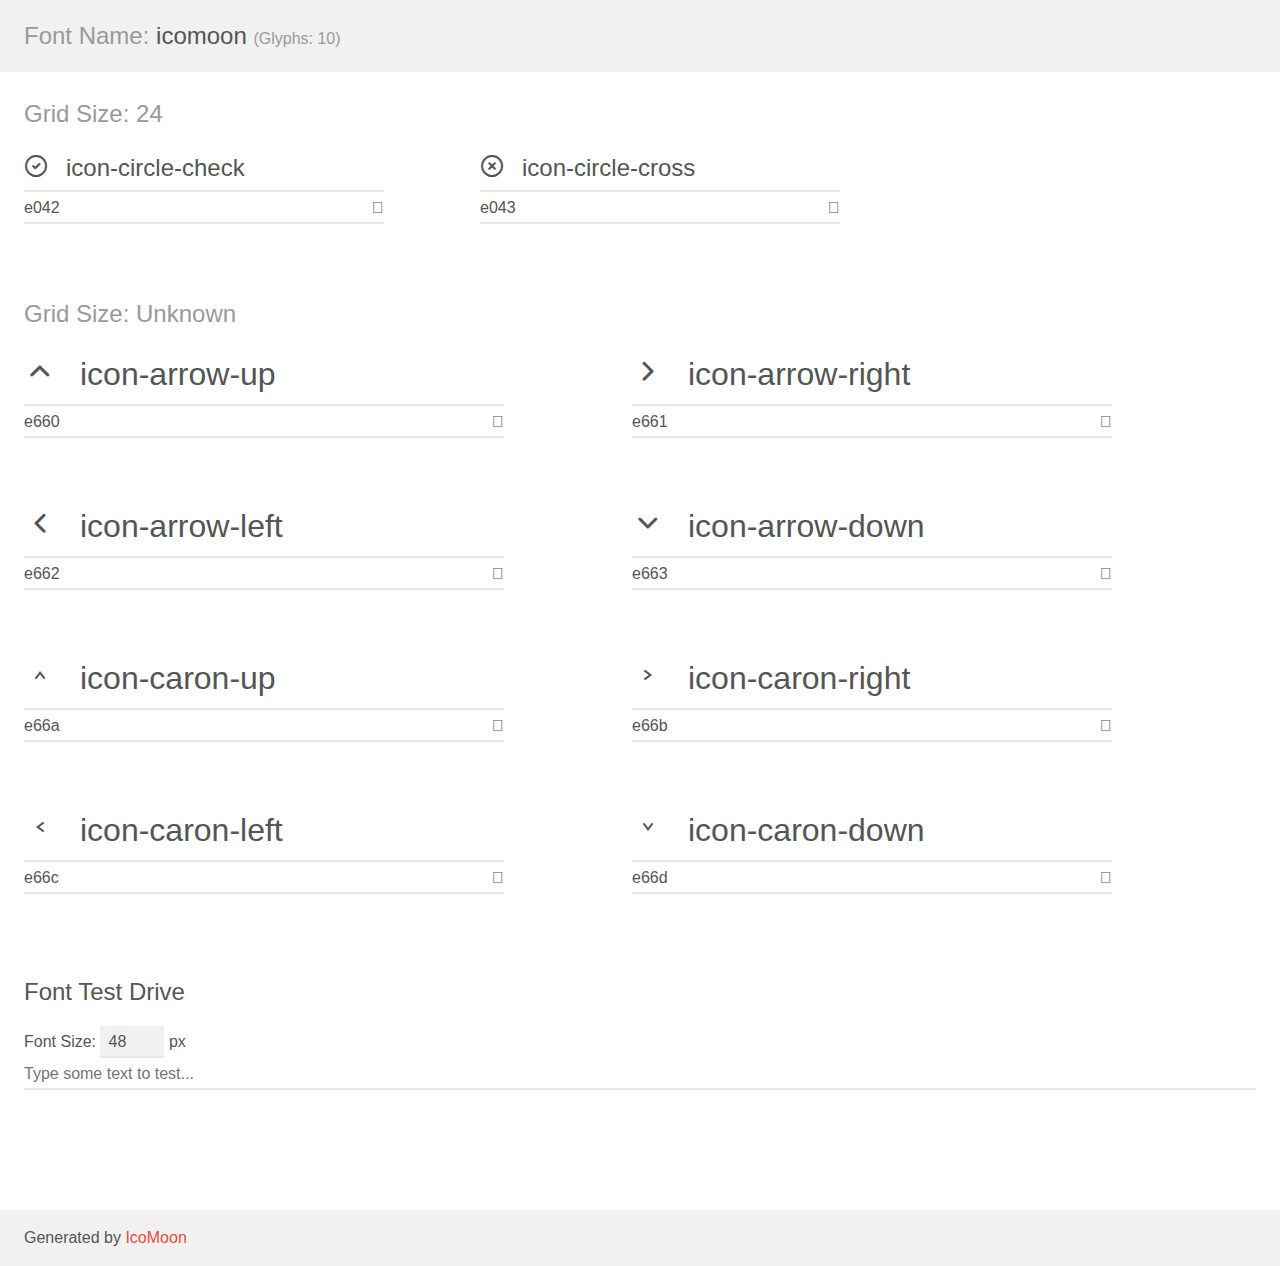
<file: assets/icons/bitbrno/demo.html>
<!doctype html>
<html>
<head>
	<meta charset="utf-8">
	<title>IcoMoon Demo</title>
	<meta name="description" content="An Icon Font Generated By IcoMoon.io">
	<meta name="viewport" content="width=device-width">
	<link rel="stylesheet" href="demo-files/demo.css">
	<link rel="stylesheet" href="style.css"></head>
<body>
	<div class="bgc1 clearfix">
		<h1 class="mhmm mvm"><span class="fgc1">Font Name:</span> icomoon <small class="fgc1">(Glyphs:&nbsp;10)</small></h1>
	</div>
	<div class="clearfix mhl ptl">
		<h1 class="mvm mtn fgc1">Grid Size: 24</h1>
		<div class="glyph fs1">
			<div class="clearfix bshadow0 pbs">
				<span class="icon-circle-check">
				
				</span>
				<span class="mls"> icon-circle-check</span>
			</div>
			<fieldset class="fs0 size1of1 clearfix hidden-false">
				<input type="text" readonly value="e042" class="unit size1of2" />
				<input type="text" maxlength="1" readonly value="&#xe042;" class="unitRight size1of2 talign-right" />
			</fieldset>
			<div class="fs0 bshadow0 clearfix hidden-true">
				<span class="unit pvs fgc1">liga: </span>
				<input type="text" readonly value="" class="liga unitRight" />
			</div>
		</div>
		<div class="glyph fs1">
			<div class="clearfix bshadow0 pbs">
				<span class="icon-circle-cross">
				
				</span>
				<span class="mls"> icon-circle-cross</span>
			</div>
			<fieldset class="fs0 size1of1 clearfix hidden-false">
				<input type="text" readonly value="e043" class="unit size1of2" />
				<input type="text" maxlength="1" readonly value="&#xe043;" class="unitRight size1of2 talign-right" />
			</fieldset>
			<div class="fs0 bshadow0 clearfix hidden-true">
				<span class="unit pvs fgc1">liga: </span>
				<input type="text" readonly value="" class="liga unitRight" />
			</div>
		</div>
	</div>
	<div class="clearfix mhl ptl">
		<h1 class="mvm mtn fgc1">Grid Size: Unknown</h1>
		<div class="glyph fs2">
			<div class="clearfix bshadow0 pbs">
				<span class="icon-arrow-up">
				
				</span>
				<span class="mls"> icon-arrow-up</span>
			</div>
			<fieldset class="fs0 size1of1 clearfix hidden-false">
				<input type="text" readonly value="e660" class="unit size1of2" />
				<input type="text" maxlength="1" readonly value="&#xe660;" class="unitRight size1of2 talign-right" />
			</fieldset>
			<div class="fs0 bshadow0 clearfix hidden-true">
				<span class="unit pvs fgc1">liga: </span>
				<input type="text" readonly value="" class="liga unitRight" />
			</div>
		</div>
		<div class="glyph fs2">
			<div class="clearfix bshadow0 pbs">
				<span class="icon-arrow-right">
				
				</span>
				<span class="mls"> icon-arrow-right</span>
			</div>
			<fieldset class="fs0 size1of1 clearfix hidden-false">
				<input type="text" readonly value="e661" class="unit size1of2" />
				<input type="text" maxlength="1" readonly value="&#xe661;" class="unitRight size1of2 talign-right" />
			</fieldset>
			<div class="fs0 bshadow0 clearfix hidden-true">
				<span class="unit pvs fgc1">liga: </span>
				<input type="text" readonly value="" class="liga unitRight" />
			</div>
		</div>
		<div class="glyph fs2">
			<div class="clearfix bshadow0 pbs">
				<span class="icon-arrow-left">
				
				</span>
				<span class="mls"> icon-arrow-left</span>
			</div>
			<fieldset class="fs0 size1of1 clearfix hidden-false">
				<input type="text" readonly value="e662" class="unit size1of2" />
				<input type="text" maxlength="1" readonly value="&#xe662;" class="unitRight size1of2 talign-right" />
			</fieldset>
			<div class="fs0 bshadow0 clearfix hidden-true">
				<span class="unit pvs fgc1">liga: </span>
				<input type="text" readonly value="" class="liga unitRight" />
			</div>
		</div>
		<div class="glyph fs2">
			<div class="clearfix bshadow0 pbs">
				<span class="icon-arrow-down">
				
				</span>
				<span class="mls"> icon-arrow-down</span>
			</div>
			<fieldset class="fs0 size1of1 clearfix hidden-false">
				<input type="text" readonly value="e663" class="unit size1of2" />
				<input type="text" maxlength="1" readonly value="&#xe663;" class="unitRight size1of2 talign-right" />
			</fieldset>
			<div class="fs0 bshadow0 clearfix hidden-true">
				<span class="unit pvs fgc1">liga: </span>
				<input type="text" readonly value="" class="liga unitRight" />
			</div>
		</div>
		<div class="glyph fs2">
			<div class="clearfix bshadow0 pbs">
				<span class="icon-caron-up">
				
				</span>
				<span class="mls"> icon-caron-up</span>
			</div>
			<fieldset class="fs0 size1of1 clearfix hidden-false">
				<input type="text" readonly value="e66a" class="unit size1of2" />
				<input type="text" maxlength="1" readonly value="&#xe66a;" class="unitRight size1of2 talign-right" />
			</fieldset>
			<div class="fs0 bshadow0 clearfix hidden-true">
				<span class="unit pvs fgc1">liga: </span>
				<input type="text" readonly value="" class="liga unitRight" />
			</div>
		</div>
		<div class="glyph fs2">
			<div class="clearfix bshadow0 pbs">
				<span class="icon-caron-right">
				
				</span>
				<span class="mls"> icon-caron-right</span>
			</div>
			<fieldset class="fs0 size1of1 clearfix hidden-false">
				<input type="text" readonly value="e66b" class="unit size1of2" />
				<input type="text" maxlength="1" readonly value="&#xe66b;" class="unitRight size1of2 talign-right" />
			</fieldset>
			<div class="fs0 bshadow0 clearfix hidden-true">
				<span class="unit pvs fgc1">liga: </span>
				<input type="text" readonly value="" class="liga unitRight" />
			</div>
		</div>
		<div class="glyph fs2">
			<div class="clearfix bshadow0 pbs">
				<span class="icon-caron-left">
				
				</span>
				<span class="mls"> icon-caron-left</span>
			</div>
			<fieldset class="fs0 size1of1 clearfix hidden-false">
				<input type="text" readonly value="e66c" class="unit size1of2" />
				<input type="text" maxlength="1" readonly value="&#xe66c;" class="unitRight size1of2 talign-right" />
			</fieldset>
			<div class="fs0 bshadow0 clearfix hidden-true">
				<span class="unit pvs fgc1">liga: </span>
				<input type="text" readonly value="" class="liga unitRight" />
			</div>
		</div>
		<div class="glyph fs2">
			<div class="clearfix bshadow0 pbs">
				<span class="icon-caron-down">
				
				</span>
				<span class="mls"> icon-caron-down</span>
			</div>
			<fieldset class="fs0 size1of1 clearfix hidden-false">
				<input type="text" readonly value="e66d" class="unit size1of2" />
				<input type="text" maxlength="1" readonly value="&#xe66d;" class="unitRight size1of2 talign-right" />
			</fieldset>
			<div class="fs0 bshadow0 clearfix hidden-true">
				<span class="unit pvs fgc1">liga: </span>
				<input type="text" readonly value="" class="liga unitRight" />
			</div>
		</div>
	</div>

	<!--[if gt IE 8]><!-->
	<div class="mhl clearfix mbl">
		<h1>Font Test Drive</h1>
		<label>
			Font Size: <input id="fontSize" type="number" class="textbox0 mbm"
			min="8" value="48" />
			px
		</label>
		<input id="testText" type="text" class="phl size1of1 mvl"
		placeholder="Type some text to test..." value=""/>
		</label>
		<div id="testDrive" class="icon-">&nbsp;
		</div>
	</div>
	<!--<![endif]-->
	<div class="bgc1 clearfix">
		<p class="mhl">Generated by <a href="https://icomoon.io/app">IcoMoon</a></p>
	</div>

	<script src="demo-files/demo.js"></script>
</body>
</html>
</file>
<file: assets/icons/bitbrno/demo-files/demo.css>
body {
	padding: 0;
	margin: 0;
	font-family: sans-serif;
	font-size: 1em;
	line-height: 1.5;
	color: #555;
	background: #fff;
}
h1 {
	font-size: 1.5em;
	font-weight: normal;
}
small {
	font-size: .66666667em;
}
a {
	color: #e74c3c;
	text-decoration: none;
}
a:hover, a:focus {
	box-shadow: 0 1px #e74c3c;
}
.bshadow0, input {
	box-shadow: inset 0 -2px #e7e7e7;
}
input:hover {
	box-shadow: inset 0 -2px #ccc;
}
input, fieldset {
	font-size: 1em;
	margin: 0;
	padding: 0;
	border: 0;
}
input {
	color: inherit;
	line-height: 1.5;
	height: 1.5em;
	padding: .25em 0;
}
input:focus {
	outline: none;
	box-shadow: inset 0 -2px #449fdb;
}
.glyph {
	font-size: 16px;
	width: 15em;
	padding-bottom: 1em;
	margin-right: 4em;
	margin-bottom: 1em;
	float: left;
	overflow: hidden;
}
.liga {
	width: 80%;
	width: calc(100% - 2.5em);
}
.talign-right {
	text-align: right;
}
.talign-center {
	text-align: center;
}
.bgc1 {
	background: #f1f1f1;
}
.fgc1 {
	color: #999;
}
.fgc0 {
	color: #000;
}
p {
	margin-top: 1em;
	margin-bottom: 1em;
}
.mvm {
	margin-top: .75em;
	margin-bottom: .75em;
}
.mtn {
	margin-top: 0;
}
.mtl, .mal {
	margin-top: 1.5em;
}
.mbl, .mal {
	margin-bottom: 1.5em;
}
.mal, .mhl {
	margin-left: 1.5em;
	margin-right: 1.5em;
}
.mhmm {
	margin-left: 1em;
	margin-right: 1em;
}
.mls {
	margin-left: .25em;
}
.ptl {
	padding-top: 1.5em;
}
.pbs, .pvs {
	padding-bottom: .25em;
}
.pvs, .pts {
	padding-top: .25em;
}
.unit {
	float: left;
}
.unitRight {
	float: right;
}
.size1of2 {
	width: 50%;
}
.size1of1 {
	width: 100%;
}
.clearfix:before, .clearfix:after {
	content: " ";
	display: table;
}
.clearfix:after {
	clear: both;
}
.hidden-true {
	display: none;
}
.textbox0 {
	width: 3em;
	background: #f1f1f1;
	padding: .25em .5em;
	line-height: 1.5;
	height: 1.5em;
}
#testDrive {
	display: block;
	padding-top: 24px;
	line-height: 1.5;
}
.fs0 {
	font-size: 16px;
}
.fs1 {
	font-size: 24px;
}
.fs2 {
	font-size: 32px;
}
</file>
<file: assets/icons/bitbrno/style.css>
@font-face {
	font-family: 'icomoon';
	src:url('fonts/icomoon.eot?-y26nj3');
	src:url('fonts/icomoon.eot?#iefix-y26nj3') format('embedded-opentype'),
		url('fonts/icomoon.woff?-y26nj3') format('woff'),
		url('fonts/icomoon.ttf?-y26nj3') format('truetype'),
		url('fonts/icomoon.svg?-y26nj3#icomoon') format('svg');
	font-weight: normal;
	font-style: normal;
}

[class^="icon-"], [class*=" icon-"] {
	font-family: 'icomoon';
	speak: none;
	font-style: normal;
	font-weight: normal;
	font-variant: normal;
	text-transform: none;
	line-height: 1;

	/* Better Font Rendering =========== */
	-webkit-font-smoothing: antialiased;
	-moz-osx-font-smoothing: grayscale;
}

.icon-circle-check:before {
	content: "\e042";
}

.icon-circle-cross:before {
	content: "\e043";
}

.icon-arrow-up:before {
	content: "\e660";
}

.icon-arrow-right:before {
	content: "\e661";
}

.icon-arrow-left:before {
	content: "\e662";
}

.icon-arrow-down:before {
	content: "\e663";
}

.icon-caron-up:before {
	content: "\e66a";
}

.icon-caron-right:before {
	content: "\e66b";
}

.icon-caron-left:before {
	content: "\e66c";
}

.icon-caron-down:before {
	content: "\e66d";
}
</file>
